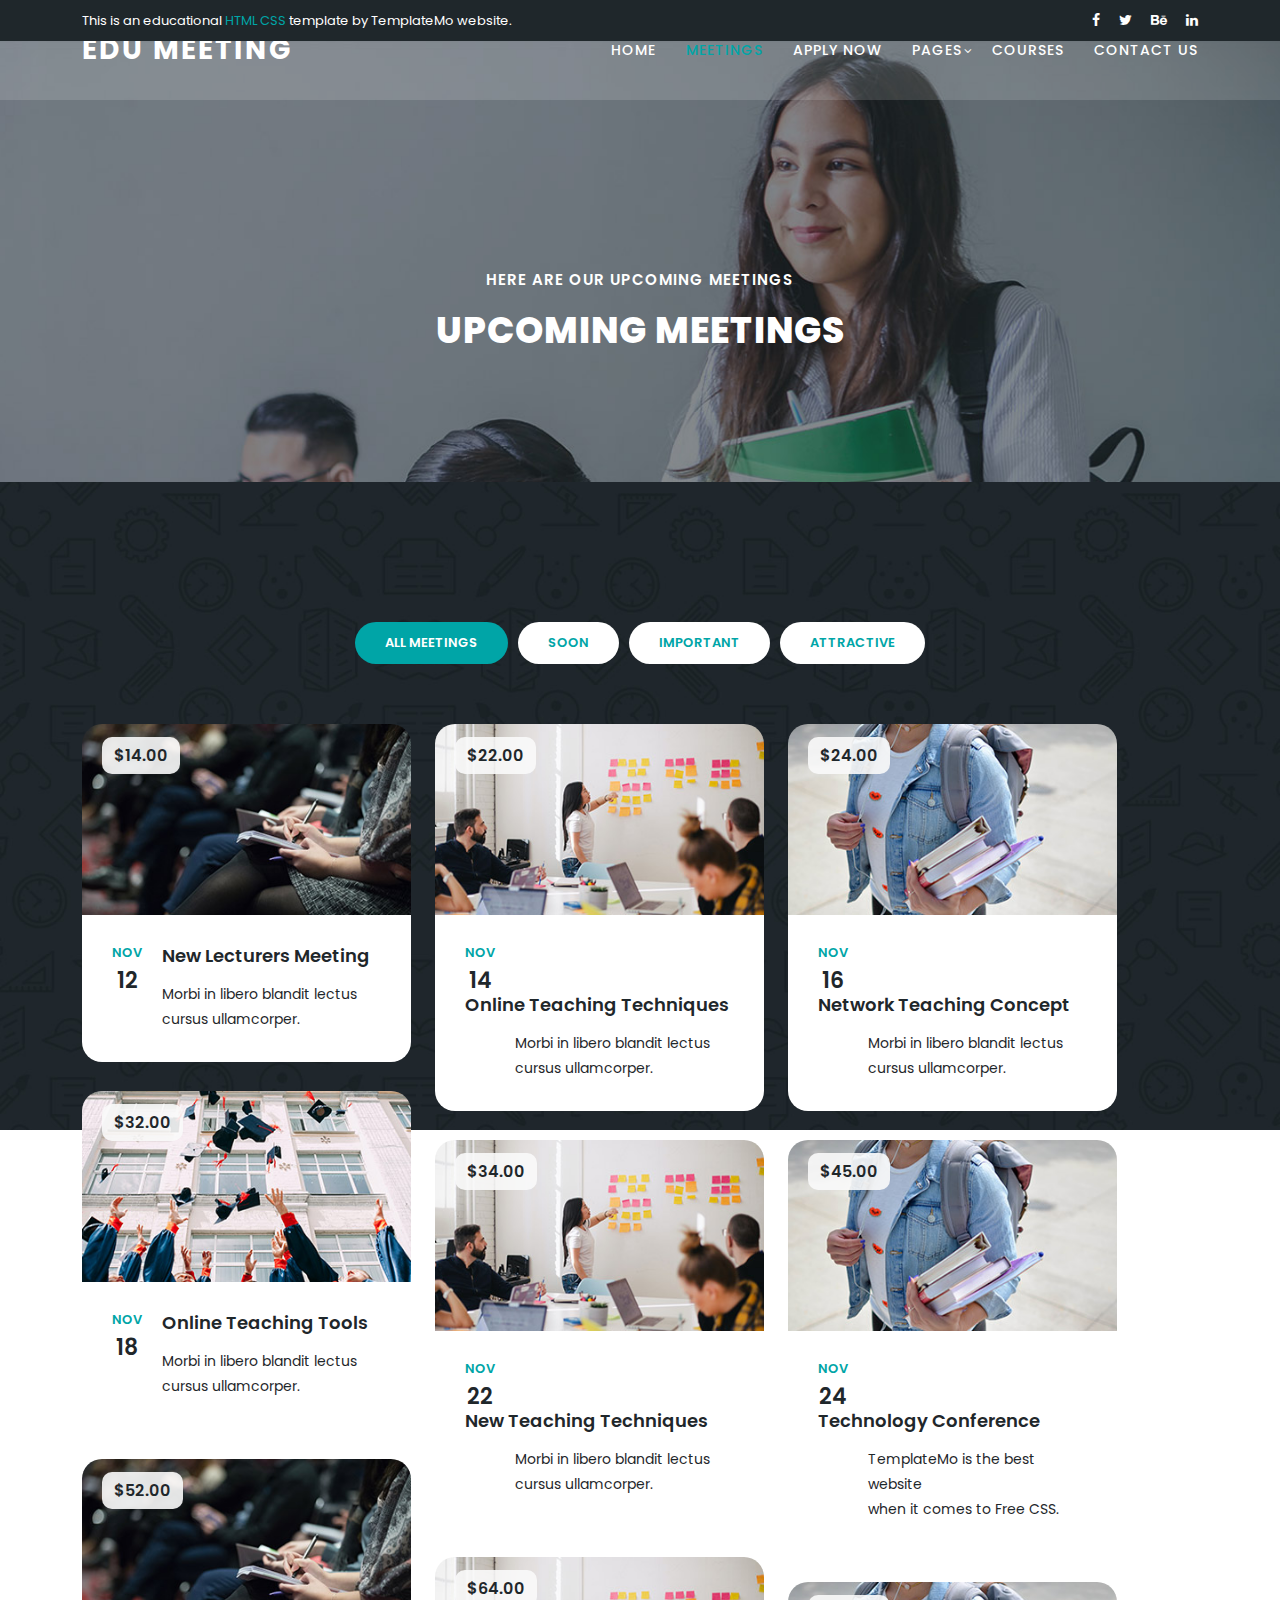
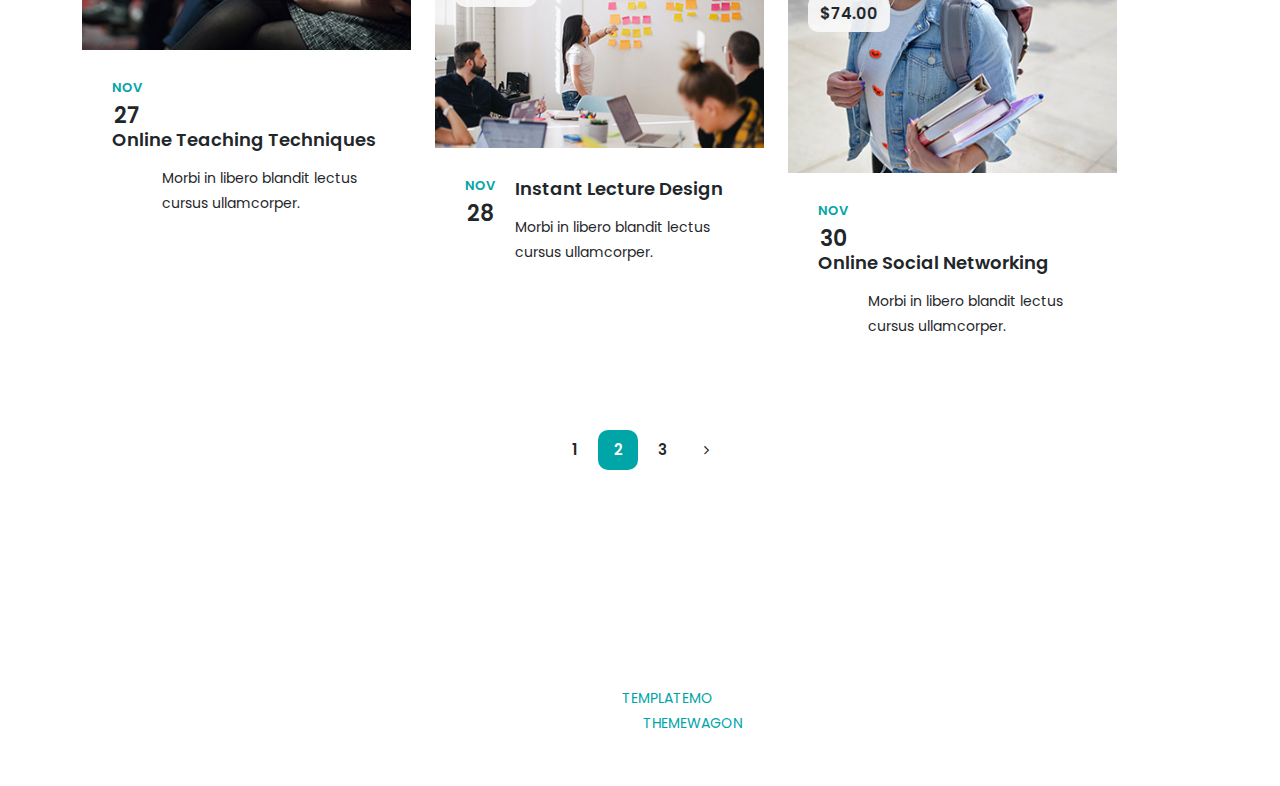
<file: about.html>
<!DOCTYPE html>
<html lang="en">

  
<!-- Mirrored from themewagon.github.io/edu-meeting/meetings.html by HTTrack Website Copier/3.x [XR&CO'2014], Sat, 10 May 2025 07:35:41 GMT -->
<!-- Added by HTTrack --><meta http-equiv="content-type" content="text/html;charset=utf-8" /><!-- /Added by HTTrack -->
<head>

    <meta charset="utf-8">
    <meta name="viewport" content="width=device-width, initial-scale=1, shrink-to-fit=no">
    <meta name="description" content="">
    <meta name="author" content="Template Mo">
    <link href="https://fonts.googleapis.com/css?family=Poppins:100,200,300,400,500,600,700,800,900" rel="stylesheet">

    <title>Education - List of Meetings</title>

    <!-- Bootstrap core CSS -->
    <link href="vendor/bootstrap/css/bootstrap.min.css" rel="stylesheet">


    <!-- Additional CSS Files -->
    <link rel="stylesheet" href="assets/css/fontawesome.css">
    <link rel="stylesheet" href="assets/css/templatemo-edu-meeting.css">
    <link rel="stylesheet" href="assets/css/owl.css">
    <link rel="stylesheet" href="assets/css/lightbox.css">
<!--

TemplateMo 569 Edu Meeting

https://templatemo.com/tm-569-edu-meeting

-->
  </head>

<body>

   

  <!-- Sub Header -->
  <div class="sub-header">
    <div class="container">
      <div class="row">
        <div class="col-lg-8 col-sm-8">
          <div class="left-content">
            <p>This is an educational <em>HTML CSS</em> template by TemplateMo website.</p>
          </div>
        </div>
        <div class="col-lg-4 col-sm-4">
          <div class="right-icons">
            <ul>
              <li><a href="#"><i class="fa fa-facebook"></i></a></li>
              <li><a href="#"><i class="fa fa-twitter"></i></a></li>
              <li><a href="#"><i class="fa fa-behance"></i></a></li>
              <li><a href="#"><i class="fa fa-linkedin"></i></a></li>
            </ul>
          </div>
        </div>
      </div>
    </div>
  </div>

  <!-- ***** Header Area Start ***** -->
  <header class="header-area header-sticky">
      <div class="container">
          <div class="row">
              <div class="col-12">
                  <nav class="main-nav">
                      <!-- ***** Logo Start ***** -->
                      <a href="index.html" class="logo">
                          Edu Meeting
                      </a>
                      <!-- ***** Logo End ***** -->
                      <!-- ***** Menu Start ***** -->
                      <ul class="nav">
                          <li><a href="index.html">Home</a></li>
                          <li><a href="meetings.html" class="active">Meetings</a></li>
                          <li><a href="index.html">Apply Now</a></li>
                          <li class="has-sub">
                              <a href="javascript:void(0)">Pages</a>
                              <ul class="sub-menu">
                                  <li><a href="meetings.html">Upcoming Meetings</a></li>
                                  <li><a href="meeting-details.html">Meeting Details</a></li>
                              </ul>
                          </li>
                          <li><a href="index.html">Courses</a></li> 
                          <li><a href="index.html">Contact Us</a></li> 
                      </ul>        
                      <a class='menu-trigger'>
                          <span>Menu</span>
                      </a>
                      <!-- ***** Menu End ***** -->
                  </nav>
              </div>
          </div>
      </div>
  </header>
  <!-- ***** Header Area End ***** -->

  <section class="heading-page header-text" id="top">
    <div class="container">
      <div class="row">
        <div class="col-lg-12">
          <h6>Here are our upcoming meetings</h6>
          <h2>Upcoming Meetings</h2>
        </div>
      </div>
    </div>
  </section>

  <section class="meetings-page" id="meetings">
    <div class="container">
      <div class="row">
        <div class="col-lg-12">
          <div class="row">
            <div class="col-lg-12">
              <div class="filters">
                <ul>
                  <li data-filter="*"  class="active">All Meetings</li>
                  <li data-filter=".soon">Soon</li>
                  <li data-filter=".imp">Important</li>
                  <li data-filter=".att">Attractive</li>
                </ul>
              </div>
            </div>
            <div class="col-lg-12">
              <div class="row grid">
                <div class="col-lg-4 templatemo-item-col all soon">
                  <div class="meeting-item">
                    <div class="thumb">
                      <div class="price">
                        <span>$14.00</span>
                      </div>
                      <a href="meeting-details.html"><img src="assets/images/meeting-01.jpg" alt=""></a>
                    </div>
                    <div class="down-content">
                      <div class="date">
                        <h6>Nov <span>12</span></h6>
                      </div>
                      <a href="meeting-details.html"><h4>New Lecturers Meeting</h4></a>
                      <p>Morbi in libero blandit lectus<br>cursus ullamcorper.</p>
                    </div>
                  </div>
                </div>
                <div class="col-lg-4 templatemo-item-col all imp">
                  <div class="meeting-item">
                    <div class="thumb">
                      <div class="price">
                        <span>$22.00</span>
                      </div>
                      <a href="meeting-details.html"><img src="assets/images/meeting-02.jpg" alt=""></a>
                    </div>
                    <div class="down-content">
                      <div class="date">
                        <h6>Nov <span>14</span></h6>
                      </div>
                      <a href="meeting-details.html"><h4>Online Teaching Techniques</h4></a>
                      <p>Morbi in libero blandit lectus<br>cursus ullamcorper.</p>
                    </div>
                  </div>
                </div>
                <div class="col-lg-4 templatemo-item-col all soon">
                  <div class="meeting-item">
                    <div class="thumb">
                      <div class="price">
                        <span>$24.00</span>
                      </div>
                      <a href="meeting-details.html"><img src="assets/images/meeting-03.jpg" alt=""></a>
                    </div>
                    <div class="down-content">
                      <div class="date">
                        <h6>Nov <span>16</span></h6>
                      </div>
                      <a href="meeting-details.html"><h4>Network Teaching Concept</h4></a>
                      <p>Morbi in libero blandit lectus<br>cursus ullamcorper.</p>
                    </div>
                  </div>
                </div>
                <div class="col-lg-4 templatemo-item-col all att">
                  <div class="meeting-item">
                    <div class="thumb">
                      <div class="price">
                        <span>$32.00</span>
                      </div>
                      <a href="meeting-details.html"><img src="assets/images/meeting-04.jpg" alt=""></a>
                    </div>
                    <div class="down-content">
                      <div class="date">
                        <h6>Nov <span>18</span></h6>
                      </div>
                      <a href="meeting-details.html"><h4>Online Teaching Tools</h4></a>
                      <p>Morbi in libero blandit lectus<br>cursus ullamcorper.</p>
                    </div>
                  </div>
                </div>
                <div class="col-lg-4 templatemo-item-col all att">
                  <div class="meeting-item">
                    <div class="thumb">
                      <div class="price">
                        <span>$34.00</span>
                      </div>
                      <a href="meeting-details.html"><img src="assets/images/meeting-02.jpg" alt=""></a>
                    </div>
                    <div class="down-content">
                      <div class="date">
                        <h6>Nov <span>22</span></h6>
                      </div>
                      <a href="meeting-details.html"><h4>New Teaching Techniques</h4></a>
                      <p>Morbi in libero blandit lectus<br>cursus ullamcorper.</p>
                    </div>
                  </div>
                </div>
                <div class="col-lg-4 templatemo-item-col all imp">
                  <div class="meeting-item">
                    <div class="thumb">
                      <div class="price">
                        <span>$45.00</span>
                      </div>
                      <a href="meeting-details.html"><img src="assets/images/meeting-03.jpg" alt=""></a>
                    </div>
                    <div class="down-content">
                      <div class="date">
                        <h6>Nov <span>24</span></h6>
                      </div>
                      <a href="meeting-details.html"><h4>Technology Conference</h4></a>
                      <p>TemplateMo is the best website<br>when it comes to Free CSS.</p>
                    </div>
                  </div>
                </div>
                <div class="col-lg-4 templatemo-item-col all imp att">
                  <div class="meeting-item">
                    <div class="thumb">
                      <div class="price">
                        <span>$52.00</span>
                      </div>
                      <a href="meeting-details.html"><img src="assets/images/meeting-01.jpg" alt=""></a>
                    </div>
                    <div class="down-content">
                      <div class="date">
                        <h6>Nov <span>27</span></h6>
                      </div>
                      <a href="meeting-details.html"><h4>Online Teaching Techniques</h4></a>
                      <p>Morbi in libero blandit lectus<br>cursus ullamcorper.</p>
                    </div>
                  </div>
                </div>
                <div class="col-lg-4 templatemo-item-col all soon imp">
                  <div class="meeting-item">
                    <div class="thumb">
                      <div class="price">
                        <span>$64.00</span>
                      </div>
                      <a href="meeting-details.html"><img src="assets/images/meeting-02.jpg" alt=""></a>
                    </div>
                    <div class="down-content">
                      <div class="date">
                        <h6>Nov <span>28</span></h6>
                      </div>
                      <a href="meeting-details.html"><h4>Instant Lecture Design</h4></a>
                      <p>Morbi in libero blandit lectus<br>cursus ullamcorper.</p>
                    </div>
                  </div>
                </div>
                <div class="col-lg-4 templatemo-item-col all att soon">
                  <div class="meeting-item">
                    <div class="thumb">
                      <div class="price">
                        <span>$74.00</span>
                      </div>
                      <a href="meeting-details.html"><img src="assets/images/meeting-03.jpg" alt=""></a>
                    </div>
                    <div class="down-content">
                      <div class="date">
                        <h6>Nov <span>30</span></h6>
                      </div>
                      <a href="meeting-details.html"><h4>Online Social Networking</h4></a>
                      <p>Morbi in libero blandit lectus<br>cursus ullamcorper.</p>
                    </div>
                  </div>
                </div>
              </div>
            </div>
            <div class="col-lg-12">
              <div class="pagination">
                <ul>
                  <li><a href="#">1</a></li>
                  <li class="active"><a href="#">2</a></li>
                  <li><a href="#">3</a></li>
                  <li><a href="#"><i class="fa fa-angle-right"></i></a></li>
                </ul>
              </div>
            </div>
          </div>
        </div>
      </div>
    </div>
    <div class="footer">
      <p>Copyright © 2022 Edu Meeting Co., Ltd. All Rights Reserved. 
          <br>
          Design: <a href="https://templatemo.com/" target="_parent" title="free css templates">TemplateMo</a>
          <br>
          Distibuted By: <a href="https://themewagon.com/" target="_blank" title="Build Better UI, Faster">ThemeWagon</a>
        </p>
    </div>
  </section>


  <!-- Scripts -->
  <!-- Bootstrap core JavaScript -->
    <script src="vendor/jquery/jquery.min.js"></script>
    <script src="vendor/bootstrap/js/bootstrap.bundle.min.html"></script>

    <script src="assets/js/isotope.min.js"></script>
    <script src="assets/js/owl-carousel.js"></script>
    <script src="assets/js/lightbox.js"></script>
    <script src="assets/js/tabs.js"></script>
    <script src="assets/js/isotope.js"></script>
    <script src="assets/js/video.js"></script>
    <script src="assets/js/slick-slider.js"></script>
    <script src="assets/js/custom.js"></script>
    <script>
        //according to loftblog tut
        $('.nav li:first').addClass('active');

        var showSection = function showSection(section, isAnimate) {
          var
          direction = section.replace(/#/, ''),
          reqSection = $('.section').filter('[data-section="' + direction + '"]'),
          reqSectionPos = reqSection.offset().top - 0;

          if (isAnimate) {
            $('body, html').animate({
              scrollTop: reqSectionPos },
            800);
          } else {
            $('body, html').scrollTop(reqSectionPos);
          }

        };

        var checkSection = function checkSection() {
          $('.section').each(function () {
            var
            $this = $(this),
            topEdge = $this.offset().top - 80,
            bottomEdge = topEdge + $this.height(),
            wScroll = $(window).scrollTop();
            if (topEdge < wScroll && bottomEdge > wScroll) {
              var
              currentId = $this.data('section'),
              reqLink = $('a').filter('[href*=\\#' + currentId + ']');
              reqLink.closest('li').addClass('active').
              siblings().removeClass('active');
            }
          });
        };

        $('.main-menu, .responsive-menu, .scroll-to-section').on('click', 'a', function (e) {
          e.preventDefault();
          showSection($(this).attr('href'), true);
        });

        $(window).scroll(function () {
          checkSection();
        });
    </script>
</body>


  </body>


<!-- Mirrored from themewagon.github.io/edu-meeting/meetings.html by HTTrack Website Copier/3.x [XR&CO'2014], Sat, 10 May 2025 07:35:41 GMT -->
</html>
</file>
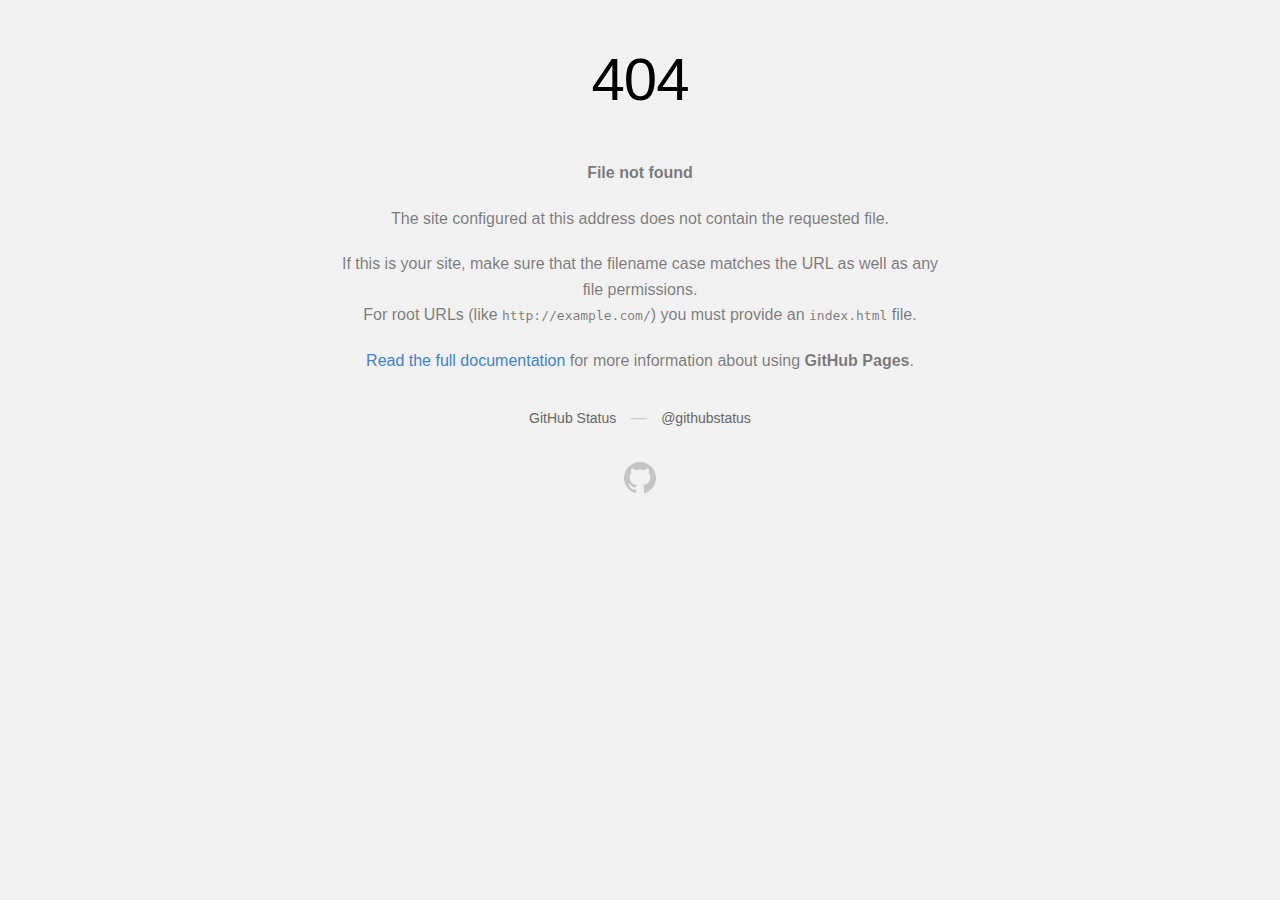
<file: assets/css/owl.video.play.html>
<!DOCTYPE html>
<html>
  <head>
    <meta http-equiv="Content-type" content="text/html; charset=utf-8">
    <meta http-equiv="Content-Security-Policy" content="default-src 'none'; style-src 'unsafe-inline'; img-src data:; connect-src 'self'">
    <title>Page not found &middot; GitHub Pages</title>
    <style type="text/css" media="screen">
      body {
        background-color: #f1f1f1;
        margin: 0;
        font-family: "Helvetica Neue", Helvetica, Arial, sans-serif;
      }

      .container { margin: 50px auto 40px auto; width: 600px; text-align: center; }

      a { color: #4183c4; text-decoration: none; }
      a:hover { text-decoration: underline; }

      h1 { width: 800px; position:relative; left: -100px; letter-spacing: -1px; line-height: 60px; font-size: 60px; font-weight: 100; margin: 0px 0 50px 0; text-shadow: 0 1px 0 #fff; }
      p { color: rgba(0, 0, 0, 0.5); margin: 20px 0; line-height: 1.6; }

      ul { list-style: none; margin: 25px 0; padding: 0; }
      li { display: table-cell; font-weight: bold; width: 1%; }

      .logo { display: inline-block; margin-top: 35px; }
      .logo-img-2x { display: none; }
      @media
      only screen and (-webkit-min-device-pixel-ratio: 2),
      only screen and (   min--moz-device-pixel-ratio: 2),
      only screen and (     -o-min-device-pixel-ratio: 2/1),
      only screen and (        min-device-pixel-ratio: 2),
      only screen and (                min-resolution: 192dpi),
      only screen and (                min-resolution: 2dppx) {
        .logo-img-1x { display: none; }
        .logo-img-2x { display: inline-block; }
      }

      #suggestions {
        margin-top: 35px;
        color: #ccc;
      }
      #suggestions a {
        color: #666666;
        font-weight: 200;
        font-size: 14px;
        margin: 0 10px;
      }

    </style>
  </head>
  <body>

    <div class="container">

      <h1>404</h1>
      <p><strong>File not found</strong></p>

      <p>
        The site configured at this address does not
        contain the requested file.
      </p>

      <p>
        If this is your site, make sure that the filename case matches the URL
        as well as any file permissions.<br>
        For root URLs (like <code>http://example.com/</code>) you must provide an
        <code>index.html</code> file.
      </p>

      <p>
        <a href="https://help.github.com/pages/">Read the full documentation</a>
        for more information about using <strong>GitHub Pages</strong>.
      </p>

      <div id="suggestions">
        <a href="https://githubstatus.com">GitHub Status</a> &mdash;
        <a href="https://twitter.com/githubstatus">@githubstatus</a>
      </div>

      <a href="/" class="logo logo-img-1x">
        <img width="32" height="32" title="" alt="" src="[data-uri]">
      </a>

      <a href="/" class="logo logo-img-2x">
        <img width="32" height="32" title="" alt="" src="[data-uri]">
      </a>
    </div>
  </body>
</html>
</file>
<file: assets/css/templatemo-edu-meeting.css>
@import url("https://fonts.googleapis.com/css?family=Poppins:100,200,300,400,500,600,700,800,900");

html, body, div, span, applet, object, iframe, h1, h2, h3, h4, h5, h6, p, blockquote, div
pre, a, abbr, acronym, address, big, cite, code, del, dfn, em, font, img, ins, kbd, q,
s, samp, small, strike, strong, sub, sup, tt, var, b, u, i, center, dl, dt, dd, ol, ul, li,
figure, header, nav, section, article, aside, footer, figcaption {
  margin: 0;
  padding: 0;
  border: 0;
  outline: 0;
}

.clearfix:after {
  content: ".";
  display: block;
  clear: both;
  visibility: hidden;
  line-height: 0;
  height: 0;
}

.clearfix {
  display: inline-block;
}

html[xmlns] .clearfix {
  display: block;
}

* html .clearfix {
  height: 1%;
}

ul, li {
  padding: 0;
  margin: 0;
  list-style: none;
}

header, nav, section, article, aside, footer, hgroup {
  display: block;
}

* {
  box-sizing: border-box;
}

html, body {
  font-family: 'Poppins', sans-serif;
  font-weight: 400;
  background-color: #fff;
  font-size: 16px;
  -ms-text-size-adjust: 100%;
  -webkit-font-smoothing: antialiased;
  -moz-osx-font-smoothing: grayscale;
}

a {
  text-decoration: none !important;
  color: #3CF;
}

a:hover {
	color: #FC3;
}

h1, h2, h3, h4, h5, h6 {
  margin-top: 0px;
  margin-bottom: 0px;
}

ul {
  margin-bottom: 0px;
}

p {
  font-size: 14px;
  line-height: 25px;
  color: #2a2a2a;
}

img {
  width: 100%;
  overflow: hidden;
}

/* 
---------------------------------------------
global styles
--------------------------------------------- 
*/
html,
body {
  background: #fff;
  font-family: 'Poppins', sans-serif;
}

::selection {
  background: #00a5a7 ;
  color: #fff;
}

::-moz-selection {
  background: #00a5a7 ;
  color: #fff;
}

@media (max-width: 991px) {
  html, body {
    overflow-x: hidden;
  }
  .mobile-top-fix {
    margin-top: 30px;
    margin-bottom: 0px;
  }
  .mobile-bottom-fix {
    margin-bottom: 30px;
  }
  .mobile-bottom-fix-big {
    margin-bottom: 60px;
  }
}

.main-button-red a {
  font-size: 13px;
  color: #fff;
  background-color: #00a5a7 ;
  padding: 12px 30px;
  display: inline-block;
  border-radius: 22px;
  font-weight: 500;
  text-transform: uppercase;
  transition: all .3s;
}

.main-button-red a:hover {
  opacity: 0.9;
}

.main-button-yellow a {
  font-size: 13px;
  color: #fff;
  background-color: #00a5a7 ;
  padding: 12px 30px;
  display: inline-block;
  border-radius: 22px;
  font-weight: 500;
  text-transform: uppercase;
  transition: all .3s;
}

.main-button-yellow a:hover {
  opacity: 0.9;
}

.section-heading h2 {
  line-height: 40px;
  margin-top: 0px;
  margin-bottom: 50px; 
  padding-bottom: 20px;
  border-bottom: 1px solid rgba(250,250,250,0.15);
  font-size: 22px;
  font-weight: 700;
  text-transform: uppercase;
  color: #fff;
}


/* 
---------------------------------------------
header
--------------------------------------------- 
*/

.sub-header {
  background-color: #1f272b;
  position: relative;
  z-index: 1111;
}

.sub-header .left-content p {
  color: #fff;
  padding: 8px 0px;
  font-size: 13px;
}

.sub-header .right-icons {
  text-align: right;
  padding: 8px 0px;
}

.sub-header .right-icons ul li {
  display: inline-block;
  margin-left: 15px;
}

.sub-header .right-icons ul li a {
  color: #fff;
  font-size: 14px;
  transition: all .3s;
}

.sub-header .right-icons ul li a:hover {
  color: #00a5a7 ;
}

.sub-header .left-content p em {
   font-style: normal;
   color: #00a5a7 ;
}

.background-header {
  background-color: #fff!important;
  height: 80px!important;
  position: fixed!important;
  top: 0!important;
  left: 0;
  right: 0;
  box-shadow: 0px 0px 10px rgba(0,0,0,0.15)!important;
}

.background-header .main-nav .nav li a {
  color: #1e1e1e!important;
}

.background-header .logo,
.background-header .main-nav .nav li a {
  color: #1e1e1e!important;
}

.background-header .main-nav .nav li:hover a {
  color: #fb5849!important;
}

.background-header .nav li a.active {
  color: #fb5849!important;
}

.header-area {
  background-color: rgba(250,250,250,0.15);
  position: absolute;
  top: 0;
  left: 0;
  right: 0;
  z-index: 100;
  -webkit-transition: all .5s ease 0s;
  -moz-transition: all .5s ease 0s;
  -o-transition: all .5s ease 0s;
  transition: all .5s ease 0s;
}

.header-area .main-nav {
  min-height: 80px;
  background: transparent;
}

.header-area .main-nav .logo {
  line-height: 100px;
  color: #fff;
  font-size: 28px;
  font-weight: 700;
  text-transform: uppercase;
  letter-spacing: 2px;
  float: left;
  -webkit-transition: all 0.3s ease 0s;
  -moz-transition: all 0.3s ease 0s;
  -o-transition: all 0.3s ease 0s;
  transition: all 0.3s ease 0s;
}

.background-header .main-nav .logo {
  line-height: 75px;
}

.background-header .nav {
  margin-top: 20px !important;
}

.header-area .main-nav .nav {
  float: right;
  margin-top: 30px;
  margin-right: 0px;
  background-color: transparent;
  -webkit-transition: all 0.3s ease 0s;
  -moz-transition: all 0.3s ease 0s;
  -o-transition: all 0.3s ease 0s;
  transition: all 0.3s ease 0s;
  position: relative;
  z-index: 999;
}

.header-area .main-nav .nav li {
  padding-left: 15px;
  padding-right: 15px;
}

.header-area .main-nav .nav li:last-child {
  padding-right: 0px;
}

.header-area .main-nav .nav li a {
  display: block;
  font-weight: 500;
  font-size: 14px;
  text-transform: uppercase;
  color: #fff;
  -webkit-transition: all 0.3s ease 0s;
  -moz-transition: all 0.3s ease 0s;
  -o-transition: all 0.3s ease 0s;
  transition: all 0.3s ease 0s;
  height: 40px;
  line-height: 40px;
  border: transparent;
  letter-spacing: 1px;
}

.header-area .main-nav .nav li:hover a,
.header-area .main-nav .nav li a.active {
  color: #00a5a7 !important;
}

.background-header .main-nav .nav li:hover a,
.background-header .main-nav .nav li a.active {
  color: #00a5a7 !important;
  opacity: 1;
}

.header-area .main-nav .nav li.has-sub {
  position: relative;
  padding-right: 15px;
}

.header-area .main-nav .nav li.has-sub:after {
  font-family: FontAwesome;
  content: "\f107";
  font-size: 12px;
  color: #fff;
  position: absolute;
  right: 5px;
  top: 12px;
}

.background-header .main-nav .nav li.has-sub:after {
  color: #1e1e1e;
}

.header-area .main-nav .nav li.has-sub ul.sub-menu {
  position: absolute;
  width: 200px;
  box-shadow: 0 2px 28px 0 rgba(0, 0, 0, 0.06);
  overflow: hidden;
  top: 40px;
  opacity: 0;
  transition: all .3s;
  transform: translateY(+2em);
  visibility: hidden;
  z-index: -1;
}

.header-area .main-nav .nav li.has-sub ul.sub-menu li {
  margin-left: 0px;
  padding-left: 0px;
  padding-right: 0px;
}

.header-area .main-nav .nav li.has-sub ul.sub-menu li a {
  opacity: 1;
  display: block;
  background: #f7f7f7;
  color: #2a2a2a!important;
  padding-left: 20px;
  height: 40px;
  line-height: 40px;
  -webkit-transition: all 0.3s ease 0s;
  -moz-transition: all 0.3s ease 0s;
  -o-transition: all 0.3s ease 0s;
  transition: all 0.3s ease 0s;
  position: relative;
  font-size: 13px;
  font-weight: 400;
  border-bottom: 1px solid #eee;
}

.header-area .main-nav .nav li.has-sub ul li a:hover {
  background: #fff;
  color: #00a5a7 !important;
  padding-left: 25px;
}

.header-area .main-nav .nav li.has-sub ul li a:hover:before {
  width: 3px;
}

.header-area .main-nav .nav li.has-sub:hover ul.sub-menu {
  visibility: visible;
  opacity: 1;
  z-index: 1;
  transform: translateY(0%);
  transition-delay: 0s, 0s, 0.3s;
}

.header-area .main-nav .menu-trigger {
  cursor: pointer;
  display: block;
  position: absolute;
  top: 33px;
  width: 32px;
  height: 40px;
  text-indent: -9999em;
  z-index: 99;
  right: 40px;
  display: none;
}

.background-header .main-nav .menu-trigger {
  top: 23px;
}

.header-area .main-nav .menu-trigger span,
.header-area .main-nav .menu-trigger span:before,
.header-area .main-nav .menu-trigger span:after {
  -moz-transition: all 0.4s;
  -o-transition: all 0.4s;
  -webkit-transition: all 0.4s;
  transition: all 0.4s;
  background-color: #fff;
  display: block;
  position: absolute;
  width: 30px;
  height: 2px;
  left: 0;
}

.background-header .main-nav .menu-trigger span,
.background-header .main-nav .menu-trigger span:before,
.background-header .main-nav .menu-trigger span:after {
  background-color: #1e1e1e;
}

.header-area .main-nav .menu-trigger span:before,
.header-area .main-nav .menu-trigger span:after {
  -moz-transition: all 0.4s;
  -o-transition: all 0.4s;
  -webkit-transition: all 0.4s;
  transition: all 0.4s;
  background-color: #fff;
  display: block;
  position: absolute;
  width: 30px;
  height: 2px;
  left: 0;
  width: 75%;
}

.background-header .main-nav .menu-trigger span:before,
.background-header .main-nav .menu-trigger span:after {
  background-color: #1e1e1e;
}

.header-area .main-nav .menu-trigger span:before,
.header-area .main-nav .menu-trigger span:after {
  content: "";
}

.header-area .main-nav .menu-trigger span {
  top: 16px;
}

.header-area .main-nav .menu-trigger span:before {
  -moz-transform-origin: 33% 100%;
  -ms-transform-origin: 33% 100%;
  -webkit-transform-origin: 33% 100%;
  transform-origin: 33% 100%;
  top: -10px;
  z-index: 10;
}

.header-area .main-nav .menu-trigger span:after {
  -moz-transform-origin: 33% 0;
  -ms-transform-origin: 33% 0;
  -webkit-transform-origin: 33% 0;
  transform-origin: 33% 0;
  top: 10px;
}

.header-area .main-nav .menu-trigger.active span,
.header-area .main-nav .menu-trigger.active span:before,
.header-area .main-nav .menu-trigger.active span:after {
  background-color: transparent;
  width: 100%;
}

.header-area .main-nav .menu-trigger.active span:before {
  -moz-transform: translateY(6px) translateX(1px) rotate(45deg);
  -ms-transform: translateY(6px) translateX(1px) rotate(45deg);
  -webkit-transform: translateY(6px) translateX(1px) rotate(45deg);
  transform: translateY(6px) translateX(1px) rotate(45deg);
  background-color: #fff;
}

.background-header .main-nav .menu-trigger.active span:before {
  background-color: #1e1e1e;
}

.header-area .main-nav .menu-trigger.active span:after {
  -moz-transform: translateY(-6px) translateX(1px) rotate(-45deg);
  -ms-transform: translateY(-6px) translateX(1px) rotate(-45deg);
  -webkit-transform: translateY(-6px) translateX(1px) rotate(-45deg);
  transform: translateY(-6px) translateX(1px) rotate(-45deg);
  background-color: #fff;
}

.background-header .main-nav .menu-trigger.active span:after {
  background-color: #1e1e1e;
}

.header-area.header-sticky {
  min-height: 80px;
}

.header-area .nav {
  margin-top: 30px;
}

.header-area.header-sticky .nav li a.active {
  color: #00a5a7 ;
}

@media (max-width: 1200px) {
  .header-area .main-nav .nav li {
    padding-left: 7px;
    padding-right: 7px;
  }
  .header-area .main-nav:before {
    display: none;
  }
}

@media (max-width: 767px) {
  .header-area .main-nav .logo {
    color: #1e1e1e;
  }
  .header-area.header-sticky .nav li a:hover,
  .header-area.header-sticky .nav li a.active {
    color: #00a5a7 !important;
    opacity: 1;
  }
  .header-area.header-sticky .nav li.search-icon a {
    width: 100%;
  }
  .header-area {
    background-color: rgba(250, 250, 250, 0.15);
    padding: 0px 15px;
    height: 100px;
    box-shadow: none;
    text-align: center;
  }
  .header-area .container {
    padding: 0px;
  }
  .header-area .logo {
    margin-left: 30px;
  }
  .header-area .menu-trigger {
    display: block !important;
  }
  .header-area .main-nav {
    overflow: hidden;
  }
  .header-area .main-nav .nav {
    float: none;
    width: 100%;
    display: none;
    -webkit-transition: all 0s ease 0s;
    -moz-transition: all 0s ease 0s;
    -o-transition: all 0s ease 0s;
    transition: all 0s ease 0s;
    margin-left: 0px;
  }
  .header-area .main-nav .nav li:first-child {
    border-top: 1px solid #eee;
  }
  .header-area.header-sticky .nav {
    margin-top: 100px !important;
  }
  .header-area .main-nav .nav li {
    width: 100%;
    /* background: #fff;
    border-bottom: 1px solid #eee; */
    padding-left: 0px !important;
    padding-right: 0px !important;
  }
  .header-area .main-nav .nav li a {
    height: 50px !important;
    line-height: 50px !important;
    padding: 0px !important;
    border: none !important;
    background: rgba(250, 250, 250, 0.15) !important;
    color: #fff !important;
  }
  .header-area .main-nav .nav li a:hover {
    background: #eee !important;
    color: #00a5a7 !important;
  }
  .header-area .main-nav .nav li.has-sub ul.sub-menu {
    position: relative;
    visibility: inherit;
    opacity: 1;
    z-index: 1;
    transform: translateY(0%);
    top: 0px;
    width: 100%;
    box-shadow: none;
    height: 0px;
    transition: all 0s;
  }
  .header-area .main-nav .nav li.submenu ul li a {
    font-size: 12px;
    font-weight: 400;
  }
  .header-area .main-nav .nav li.submenu ul li a:hover:before {
    width: 0px;
  }
  .header-area .main-nav .nav li.has-sub ul.sub-menu {
    height: auto;
  }
  .header-area .main-nav .nav li.has-sub:after {
    color: #3B566E;
    right: 30px;
    font-size: 14px;
    top: 15px;
  }
  .header-area .main-nav .nav li.submenu:hover ul, .header-area .main-nav .nav li.submenu:focus ul {
    height: 0px;
  }
}

@media (min-width: 767px) {
  .header-area .main-nav .nav {
    display: flex !important;
  }
}


/* 
---------------------------------------------
banner
--------------------------------------------- 
*/

.main-banner {
  position: relative;
  max-height: 100%;
  overflow: hidden;
  margin-bottom: -7px;
}

#bg-video {
    min-width: 100%;
    min-height: 100vh;
    max-width: 100%;
    max-height: 100vh;
    object-fit: cover;
    z-index: -1;
}

#bg-video::-webkit-media-controls {
    display: none !important;
}

.video-overlay {
    position: absolute;
    background-color: rgba(31,39,43,0.75);
    top: 0;
    left: 0;
    bottom: 0;
    right: 0;
    width: 100%;
}

.main-banner .caption {
  position: absolute;
  top: 50%;
  transform: translateY(-50%);
}

.main-banner .caption h6 {
  margin-top: 0px;
  font-size: 15px;
  text-transform: uppercase;
  font-weight: 600;
  color: #fff;
  letter-spacing: 1px;
}

.main-banner .caption h2 {
  margin-top: 20px;
  margin-bottom: 20px;
  font-size: 36px;
  text-transform: uppercase;
  font-weight: 800;
  color: #fff;
  letter-spacing: 1px;
}

.main-banner .caption h2 em {
  font-style: normal;
  color: #00a5a7 ;
  font-weight: 900;
}

.main-banner .caption p {
  color: #fff;
  font-size: 14px;
  max-width: 570px;
}

.main-banner .caption .main-button-red {
  margin-top: 30px;
}

@media screen and (max-width: 767px) {

  .main-banner .caption h6 {
    font-weight: 500;
  }

  .main-banner .caption h2 {
    font-size: 36px;
  }

}


/*
---------------------------------------------
services
---------------------------------------------
*/

.services {
  margin-top: -135px;
  position: absolute;
  width: 100%;
}

.services .item {
  /* background-image: url(../images/service-item-bg.png); */
  background-repeat: no-repeat;
  background-size: cover;
  background-position: center center;
  border-radius: 20px;
  text-align: center;
  color: #fff;
  padding: 30px;
  background: #0f707147;
  backdrop-filter: blur(10px);
}

.services .item .icon {
  max-width: 60px;
  margin: 0 auto;
}

.services .item h4 {
  margin-top: 25px;
  margin-bottom: 15px;
  font-size: 18px;
  font-weight: 600;
}

.services .item p {
  color: #fff;
  font-size: 13px;
}

.services .owl-nav {
  display: inline-block !important;
  text-align: center;
  position: absolute;
  width: 100%;
  top: 50%;
  transform: translateY(-25px);
}
    
.services .owl-nav .owl-prev{
  margin-right: 10px;
  outline: none;
  position: absolute;
  left: -80px;
}

.services .owl-nav .owl-prev span,
.services .owl-nav .owl-next span {
  opacity: 0;
}

.services .owl-nav .owl-prev:before {
  display: inline-block;
  font-family: 'FontAwesome';
  color: #1e1e1e;
  font-size: 25px;
  font-weight: 700;
  content: '\f104';
  background-color: #fff;
  width: 50px;
  height: 50px;
  border-radius: 50%;
  line-height: 50px;
}

.services .owl-nav .owl-prev {
  opacity: 1;
  transition: all .5s;
}

.services .owl-nav .owl-prev:hover {
  opacity: 0.9;
}

.services .owl-nav .owl-next {
  opacity: 1;
  transition: all .5s;
}

.services .owl-nav .owl-next:hover {
  opacity: 0.9;
}

.services .owl-nav .owl-next{
  margin-left: 10px;
  outline: none;
  position: absolute;
  right: -85px;
}

.services .owl-nav .owl-next:before {
  display: inline-block;
  font-family: 'FontAwesome';
  color: #1e1e1e;
  font-size: 25px;
  font-weight: 700;
  content: '\f105';
  background-color: #fff;
  width: 50px;
  height: 50px;
  border-radius: 50%;
  line-height: 50px;
}


/*
---------------------------------------------
upcoming meetings
---------------------------------------------
*/

section.upcoming-meetings {
  background-image: url(../images/meetings-bg.jpg);
  background-position: center center;
  background-attachment: fixed;
  background-repeat: no-repeat;
  background-size: cover;
  padding-top: 230px;
  padding-bottom: 110px;
}

section.upcoming-meetings .section-heading {
  text-align: center;
}

section.upcoming-meetings .categories {
  background-color: #fff;
  border-radius: 20px;
  padding: 40px;
  margin-right: 45px;
}

section.upcoming-meetings .categories h4 {
  font-size: 18px;
  font-weight: 600;
  color: #1f272b;
  margin-bottom: 30px;
  padding-bottom: 20px;
  border-bottom: 1px solid #eee;
}

section.upcoming-meetings .categories ul li {
  display: inline-block;
  margin-bottom: 15px;
}

section.upcoming-meetings .categories ul li a {
  font-size: 15px;
  color: #1f272b;
  font-weight: 500;
  transition: all .3s;
}

section.upcoming-meetings .categories ul li a:hover {
  color: #00a5a7 ;
}

section.upcoming-meetings .categories .main-button-red {
  border-top: 1px solid #eee;
  padding-top: 30px;
  margin-top: 15px;
}

section.upcoming-meetings .categories .main-button-red a {
  width: 100%;
  text-align: center;
}

.meeting-item {
  margin-bottom: 30px;
}

.meeting-item .thumb {
  position: relative;
}

.meeting-item .thumb img {
  border-top-right-radius: 20px;
  border-top-left-radius: 20px;
}

.meeting-item .thumb .price {
  position: absolute;
  left: 20px;
  top: 20px;
}

.meeting-item .thumb .price span {
  font-size: 16px;
  color: #1f272b;
  font-weight: 600;
  background-color: rgba(250,250,250,0.9);
  padding: 7px 12px;
  border-radius: 10px;
}

.meeting-item .down-content {
  background-color: #fff;
  padding: 30px;
  border-bottom-right-radius: 20px;
  border-bottom-left-radius: 20px;
}

.meeting-item .down-content .date {
  float: left;
  text-align: center;
  display: inline-block;
  margin-right: 20px;
}

.meeting-item .down-content .date h6 {
  font-size: 13px;
  text-transform: uppercase;
  font-weight: 600;
  color: #00a5a7 ;
}

.meeting-item .down-content .date span {
  display: block;
  color: #1f272b;
  font-size: 22px;
  margin-top: 7px;
}

.meeting-item .down-content h4 {
  font-size: 18px;
  color: #1f272b;
  font-weight: 600;
  display: inline-block;
  margin-bottom: 15px;
}

.meeting-item .down-content p {
  margin-left: 50px;
  color: #1f272b;
  font-size: 14px;
}



/*
---------------------------------------------
apply now
---------------------------------------------
*/

section.apply-now {
  background-image: url(../images/apply-bg.jpg);
  background-position: center center;
  background-attachment: fixed;
  background-repeat: no-repeat;
  background-size: cover;
  padding: 140px 0px;
}

section.apply-now .item {
  background-color: rgba(250,250,250,0.15);
  padding: 40px;
  margin-bottom: 30px;
}

section.apply-now .item h3 {
  color: #fff;
  text-transform: uppercase;
  font-size: 24px;
  font-weight: 700;
  margin-bottom: 20px;
}

section.apply-now .item p {
  color: #fff;
  margin-bottom: 20px;
}

.accordions {
  border-radius: 20px;
  padding: 40px;
  background-color: #fff;
  margin-left: 45px;
}
.accordions .accordion {
  border-bottom: 1px solid #eee;
}
.accordions .last-accordion {
  border-bottom: none;
}
.accordion-head {
  padding: 20px;  
  font-size: 18px;
  font-weight: 700;
  color: #1f272b;
  cursor: pointer;
  transition: color 200ms ease-in-out;
  border-bottom: 1px solid #fff;
}
@media screen and (min-width: 768px) {
  .accordion-head {
    padding: 1rem;
    font-size: 1.2rem;
  }
}
.accordion-head .icon {
  float: right;
  transition: transform 200ms ease-in-out;
}
.accordion-head.is-open {
  color: #00a5a7 ;
  border-bottom: none;
}
.accordion-head.is-open .icon {
  transform: rotate(45deg);
}
.accordion-body {
  overflow: hidden;
  height: 0;
  transition: height 300ms ease-in-out;
  border-bottom: 1px solid #fff;
}
.accordion-body > .content {
  padding: 20px;
  /* padding-top: 0; */
}


/* 
---------------------------------------------
courses
--------------------------------------------- 
*/

section.our-courses {
  background-image: url(../images/meetings-bg.jpg);
  background-position: center center;
  background-attachment: fixed;
  background-repeat: no-repeat;
  background-size: cover;
  padding-top: 140px;
  padding-bottom: 130px;
}

.our-courses .item .down-content {
  background-color: #fff;
}

.our-courses .item .down-content h4 {
  padding: 25px;
  font-size: 18px;
  color: #1f272b;
  text-align: center; 
  border-bottom: 1px solid #eee;
}

.our-courses .item .down-content .info {
  padding: 25px;
}

.our-courses .item .down-content .info ul li {
  display: inline-block;
  margin-right: 1px;
}

.our-courses .item .down-content .info ul li i {
  color: #00a5a7 ;
  font-size: 14px;
}

.our-courses .item .down-content .info span {
  color: #00a5a7 ;
  font-size: 15px;
  font-weight: 600;
  text-align: right;
  display: inline-block;
  width: 100%;
}

.our-courses .owl-nav {
  text-align: center;
  position: absolute;
  width: 100%;
  top: 50%;
  transform: translateY(-45px);
}

.our-courses .owl-dots {
  display: inline-block;
  text-align: center;
  width: 100%;
  margin-top: 40px;
}

.our-courses .owl-dots .owl-dot {
  transition: all .5s;
  width: 7px;
  height: 7px;
  background-color: #fff;
  margin: 0px 5px;
  border-radius: 50%;
  outline: none;
}

.our-courses .owl-dots .active {
  width: 24px;
  height: 8px;
  border-radius: 4px;
}
    
.our-courses .owl-nav .owl-prev{
  margin-right: 10px;
  outline: none;
  position: absolute;
  left: -80px;
}

.our-courses .owl-nav .owl-prev span,
.our-courses .owl-nav .owl-next span {
  opacity: 0;
}

.our-courses .owl-nav .owl-prev:before {
  display: inline-block;
  font-family: 'FontAwesome';
  color: #1e1e1e;
  font-size: 25px;
  font-weight: 700;
  content: '\f104';
  background-color: #fff;
  width: 50px;
  height: 50px;
  border-radius: 50%;
  line-height: 50px;
}

.our-courses .owl-nav .owl-prev {
  opacity: 1;
  transition: all .5s;
}

.our-courses .owl-nav .owl-prev:hover {
  opacity: 0.9;
}

.our-courses .owl-nav .owl-next {
  opacity: 1;
  transition: all .5s;
}

.our-courses .owl-nav .owl-next:hover {
  opacity: 0.9;
}

.our-courses .owl-nav .owl-next{
  margin-left: 10px;
  outline: none;
  position: absolute;
  right: -85px;
}

.our-courses .owl-nav .owl-next:before {
  display: inline-block;
  font-family: 'FontAwesome';
  color: #1e1e1e;
  font-size: 25px;
  font-weight: 700;
  content: '\f105';
  background-color: #fff;
  width: 50px;
  height: 50px;
  border-radius: 50%;
  line-height: 50px;
}


/*
---------------------------------------------
our facts
---------------------------------------------
*/

section.our-facts {
  background-image: url(../images/facts-bg.jpg);
  background-position: center center;
  background-attachment: fixed;
  background-repeat: no-repeat;
  background-size: cover;
  padding: 140px 0px 125px 0px;
}

section.our-facts h2 {
  font-size: 38px;
  color: #fff;
  line-height: 50px;
  font-weight: 700;
  letter-spacing: 0.5px;
  margin-bottom: 50px;
}

.count-area-content {
  text-align: center;
  background-color: rgba(250,250,250,0.15);
  border-radius: 20px;
  padding: 25px 30px 35px 30px;
  margin: 15px 0px;
}

.percentage .count-digit:after {
  content: '%';
  margin-left: 3px;
}

.count-digit {
    margin: 5px 0px;
    color: #00a5a7 ;
    font-weight: 700;
    font-size: 36px;
}
.count-title {
    font-size: 18px;
    font-weight: 500;
    color: #fff;
    letter-spacing: 0.5px;
}

.new-students {
  margin-top: 45px;
}

section.our-facts .video {
  text-align: center;
  margin-left: 70px;
  background-image: url(../images/video-item-bg.jpg);
  background-repeat: no-repeat;
  background-position: center center;
  background-size: cover;
  border-radius: 20px;
}

section.our-facts .video img {
  padding: 170px 0px;
  max-width: 56px;
}


/* 
---------------------------------------------
contact us
--------------------------------------------- 
*/

section.contact-us {
  background-image: url(../images/meetings-bg.jpg);
  background-position: center center;
  background-attachment: fixed;
  background-repeat: no-repeat;
  background-size: cover;
  padding: 140px 0px 0px 0px;
}

section.contact-us #contact {
  background-color: #fff;
  border-radius: 20px;
  padding: 40px;
}

section.contact-us #contact h2 {
  text-transform: uppercase;
  color: #1f272b;
  border-bottom: 1px solid #eee;
  margin-bottom: 40px;
  padding-bottom: 20px;
  font-size: 22px;
  font-weight: 700;
}

section.contact-us #contact input {
  width: 100%;
  height: 40px;
  border-radius: 20px;
  background-color: #f7f7f7;
  outline: none;
  border: none;
  box-shadow: none;
  font-size: 13px;
  font-weight: 500;
  color: #7a7a7a;
  padding: 0px 15px;
  margin-bottom: 30px;
}

section.contact-us #contact textarea {
  width: 100%;
  min-height: 140px;
  max-height: 180px;
  border-radius: 20px;
  background-color: #f7f7f7;
  outline: none;
  border: none;
  box-shadow: none;
  font-size: 13px;
  font-weight: 500;
  color: #7a7a7a;
  padding: 15px;
  margin-bottom: 30px;
}

section.contact-us #contact button {
  font-size: 13px;
  color: #fff;
  background-color: #00a5a7 ;
  padding: 12px 30px;
  display: inline-block;
  border-radius: 22px;
  font-weight: 500;
  text-transform: uppercase;
  transition: all .3s;
  border: none;
  outline: none;
}

section.contact-us #contact button:hover {
  opacity: 0.9;
}

section.contact-us .right-info {
  background-color: #00a5a7 ;
  border-radius: 20px;
  padding: 40px;
}

section.contact-us .right-info ul li {
  display: inline-block;
  border-bottom: 1px solid rgba(250,250,250,0.15);
  margin-bottom: 30px;
  padding-bottom: 30px;
}

section.contact-us .right-info ul li:last-child {
  margin-bottom: 0;
  padding-bottom: 0;
  border-bottom: none;
}

section.contact-us .right-info ul li h6 {
  color: #fff;
  font-size: 15px;
  font-weight: 600;
  margin-bottom: 10px;
}

section.contact-us .right-info ul li span {
  display: block;
  font-size: 18px;
  color: #fff;
  font-weight: 700;
}

.footer {
  text-align: center;
  margin-top: 140px;
  border-top: 1px solid rgba(250,250,250,0.15);
  padding: 50px 0px;
}
.footer p {
  text-transform: uppercase;
  font-size: 14px;
  color: #fff;
}

.footer p a {
  color: #00a5a7 ;
}


/*
---------------------------------------------
heading page
---------------------------------------------
*/

section.heading-page {
  background-image: url(../images/heading-bg.jpg);
  background-position: center center;
  background-repeat: no-repeat;
  background-size: cover;
  padding-top: 230px;
  padding-bottom: 110px;
  text-align: center;
}

section.heading-page h6 {
  margin-top: 0px;
  font-size: 15px;
  text-transform: uppercase;
  font-weight: 600;
  color: #fff;
  letter-spacing: 1px;
}

section.heading-page h2 {
  margin-top: 20px;
  margin-bottom: 20px;
  font-size: 36px;
  text-transform: uppercase;
  font-weight: 800;
  color: #fff;
  letter-spacing: 1px;
}


/*
---------------------------------------------
upcoming meetings page
---------------------------------------------
*/

section.meetings-page {
  background-image: url(../images/meetings-page-bg.jpg);
  background-position: center center;
  background-attachment: fixed;
  background-repeat: no-repeat;
  background-size: cover;
  padding-top: 140px;
  padding-bottom: 0px;
}

section.meetings-page .filters {
  text-align: center;
  margin-bottom: 60px;
}

section.meetings-page .filters li {
  font-size: 13px;
  color: #00a5a7 ;
  background-color: #fff;
  padding: 11px 30px;
  display: inline-block;
  border-radius: 22px;
  font-weight: 600;
  text-transform: uppercase;
  transition: all .3s;
  cursor: pointer;
  margin: 0px 3px;
}

section.meetings-page .filters ul li.active,
section.meetings-page .filters ul li:hover {
  background-color: #00a5a7 ;
  color: #fff;
}

section.meetings-page .pagination {
  text-align: center;
  width: 100%;
  margin-top: 30px;
  display: inline-block;
}

section.meetings-page .pagination ul li {
  display: inline-block;
}

section.meetings-page .pagination ul li a {
  width: 40px;
  height: 40px;
  background-color: #fff;
  border-radius: 10px;
  color: #1f272b;
  display: inline-block;
  text-align: center;
  line-height: 40px;
  font-weight: 600;
  font-size: 15px;
  transition: all .3s;
}

section.meetings-page .main-button-red {
  text-align: center;
}

section.meetings-page .main-button-red a {
  padding: 12px 60px;
  text-align: center;
  margin-top: 30px;
}

section.meetings-page .pagination ul li.active a,
section.meetings-page .pagination ul li a:hover {
  background-color: #00a5a7 ;
  color: #fff;
}

.meeting-single-item .thumb {
  position: relative;
}

.meeting-single-item .thumb img {
  border-top-right-radius: 20px;
  border-top-left-radius: 20px;
}

.meeting-single-item .thumb .price {
  position: absolute;
  left: 20px;
  top: 20px;
}

.meeting-single-item .thumb .price span {
  font-size: 16px;
  color: #1f272b;
  font-weight: 600;
  background-color: rgba(250,250,250,0.9);
  padding: 7px 12px;
  border-radius: 10px;
}

.meeting-single-item .down-content {
  background-color: #fff;
  padding: 40px;
  border-bottom-right-radius: 20px;
  border-bottom-left-radius: 20px;
}

.meeting-single-item .thumb .date {
  position: absolute;
  background-color: rgba(250,250,250,0.9);
  width: 80px;
  height: 80px;
  text-align: center;
  padding: 15px 0px;
  border-radius: 10px;
  right: 20px;
  top: 20px;
}

.meeting-single-item .thumb .date h6 {
  font-size: 13px;
  text-transform: uppercase;
  font-weight: 600;
  color: #00a5a7 ;
}

.meeting-single-item .thumb .date span {
  display: block;
  color: #1f272b;
  font-size: 22px;
  margin-top: 7px;
}

.meeting-single-item .down-content h4 {
  font-size: 22px;
  color: #1f272b;
  font-weight: 600;
  display: inline-block;
  margin-bottom: 15px;
}

.meeting-single-item .down-content h5 {
  font-size: 18px;
  color: #1f272b;
  font-weight: 700;
  display: inline-block;
  margin-bottom: 15px;
}

.meeting-single-item .down-content p {
  color: #1f272b;
  font-size: 14px;
}

.meeting-single-item .down-content p.description {
  margin-top: 40px;
  padding-top: 40px;
  border-top: 1px solid #eee;
  margin-bottom: 40px;
  padding-bottom: 40px;
  border-bottom: 1px solid #eee;
}

.meeting-single-item .down-content .share {
  margin-top: 40px;
  padding-top: 40px;
  border-top: 1px solid #eee;
}

.meeting-single-item .down-content .share h5 {
  float: left;
  margin-right: 10px;
  margin-bottom: 0px;
}

.meeting-single-item .down-content .share ul li {
  display: inline;
}

.meeting-single-item .down-content .share ul li a {
  font-size: 14px;
  color: #1f272b;
  transition: all .3s;
}

.meeting-single-item .down-content .share ul li a:hover {
  color: #00a5a7 ;
}

/* Meeting item column */
.templatemo-item-col {
	width: 31%;
}

@media (max-width: 992px) {
	.templatemo-item-col {
		width: 45%;
	}
}

@media (max-width: 767px) {
	.templatemo-item-col {
		width: 100%;
	}
}

/* 
---------------------------------------------
responsive
--------------------------------------------- 
*/

@media (max-width: 1300px) {
  .services .owl-nav .owl-next{
    right: -30px;
  }
  .services .owl-nav .owl-prev{
    left: -25px;
  }
  .our-courses .owl-nav .owl-next{
    right: -30px;
  }
  .our-courses .owl-nav .owl-prev{
    left: -25px;
  }
}

@media (max-width: 1200px) {
  .services .owl-nav .owl-next{
    right: -70px;
  }
  .services .owl-nav .owl-prev{
    left: -65px;
  }
  .our-courses .owl-nav .owl-next{
    right: -70px;
  }
  .our-courses .owl-nav .owl-prev{
    left: -65px;
  }
}

@media (max-width: 1085px) {
  .services .owl-nav .owl-next{
    right: -30px;
  }
  .services .owl-nav .owl-prev{
    left: -25px;
  }
  .our-courses .owl-nav .owl-next{
    right: -30px;
  }
  .our-courses .owl-nav .owl-prev{
    left: -25px;
  }
}

@media (max-width: 1005px) {
  .services .owl-nav .owl-next{
    display: none;
  }
  .services .owl-nav .owl-prev{
    display: none;
  }
  .our-courses .owl-nav .owl-next{
    display: none;
  }
  .our-courses .owl-nav .owl-prev{
    display: none;
  }
}

@media (max-width: 992px) {

  .main-banner .caption {
    top: 60%;
  }

  .main-banner .caption h2 {
    margin-top: 10px;
    margin-bottom: 10px;
    font-size: 22px;
  }

  .main-banner .caption .main-button-red {
    margin-top: 15px;
  }

  .services {
    margin-top: 60px;
  }

  section.upcoming-meetings {
    padding-top: 400px;
  }

  section.upcoming-meetings .categories {
    margin-right: 0px;
    margin-bottom: 30px;
  }

  .accordions {
    margin-left: 0px;
  }

  .new-students {
    margin-top: 15px;
  }

  section.our-facts .video {
    margin-left: 0px;
    margin-top: 15px;
  }

  section.contact-us #contact {
    margin-bottom: 30px;
  }

}

@media (max-width: 767px) {

  .sub-header .left-content p {
    display: none;
  }

  .sub-header .right-icons {
    text-align: center;
  }

  .main-nav .nav .sub-menu {
    display: none;
  }

  .header-area .main-nav .nav li ul.sub-menu li a {
    color: #1f272b;
  }

}
</file>
